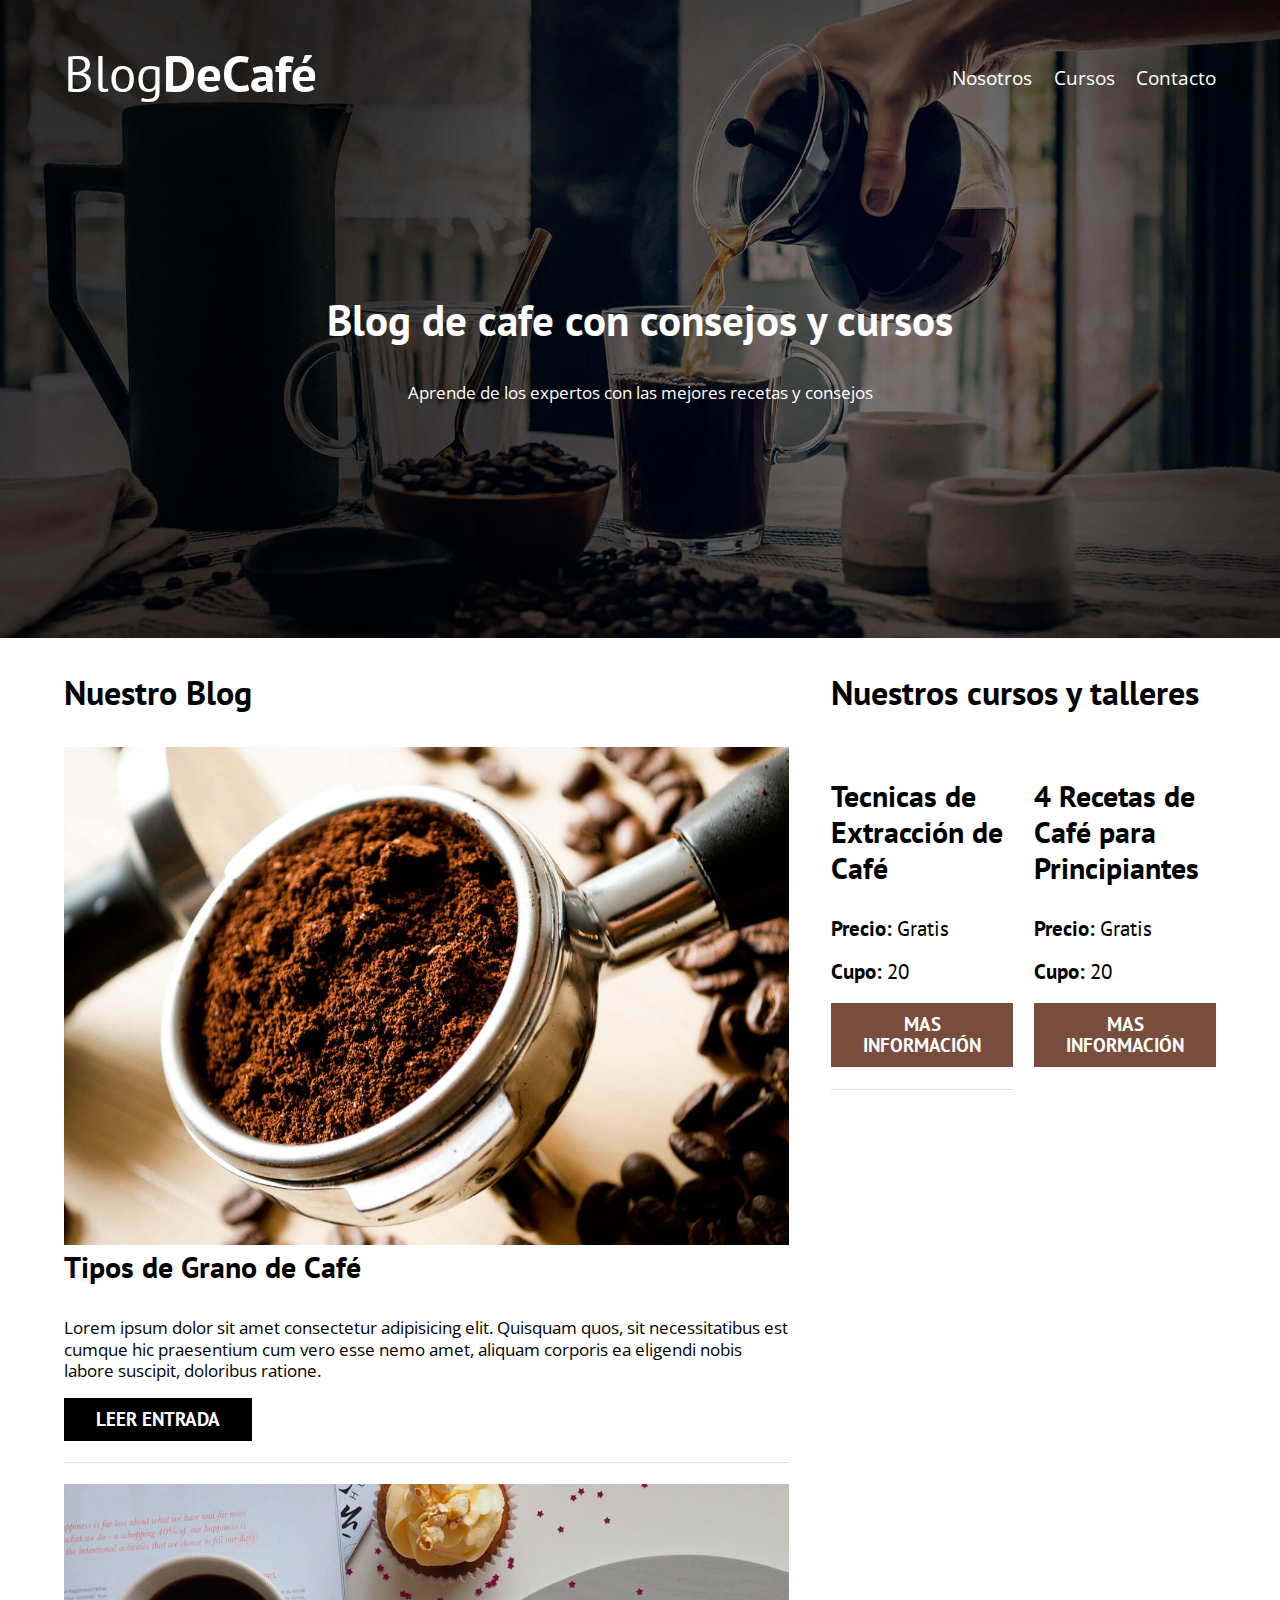
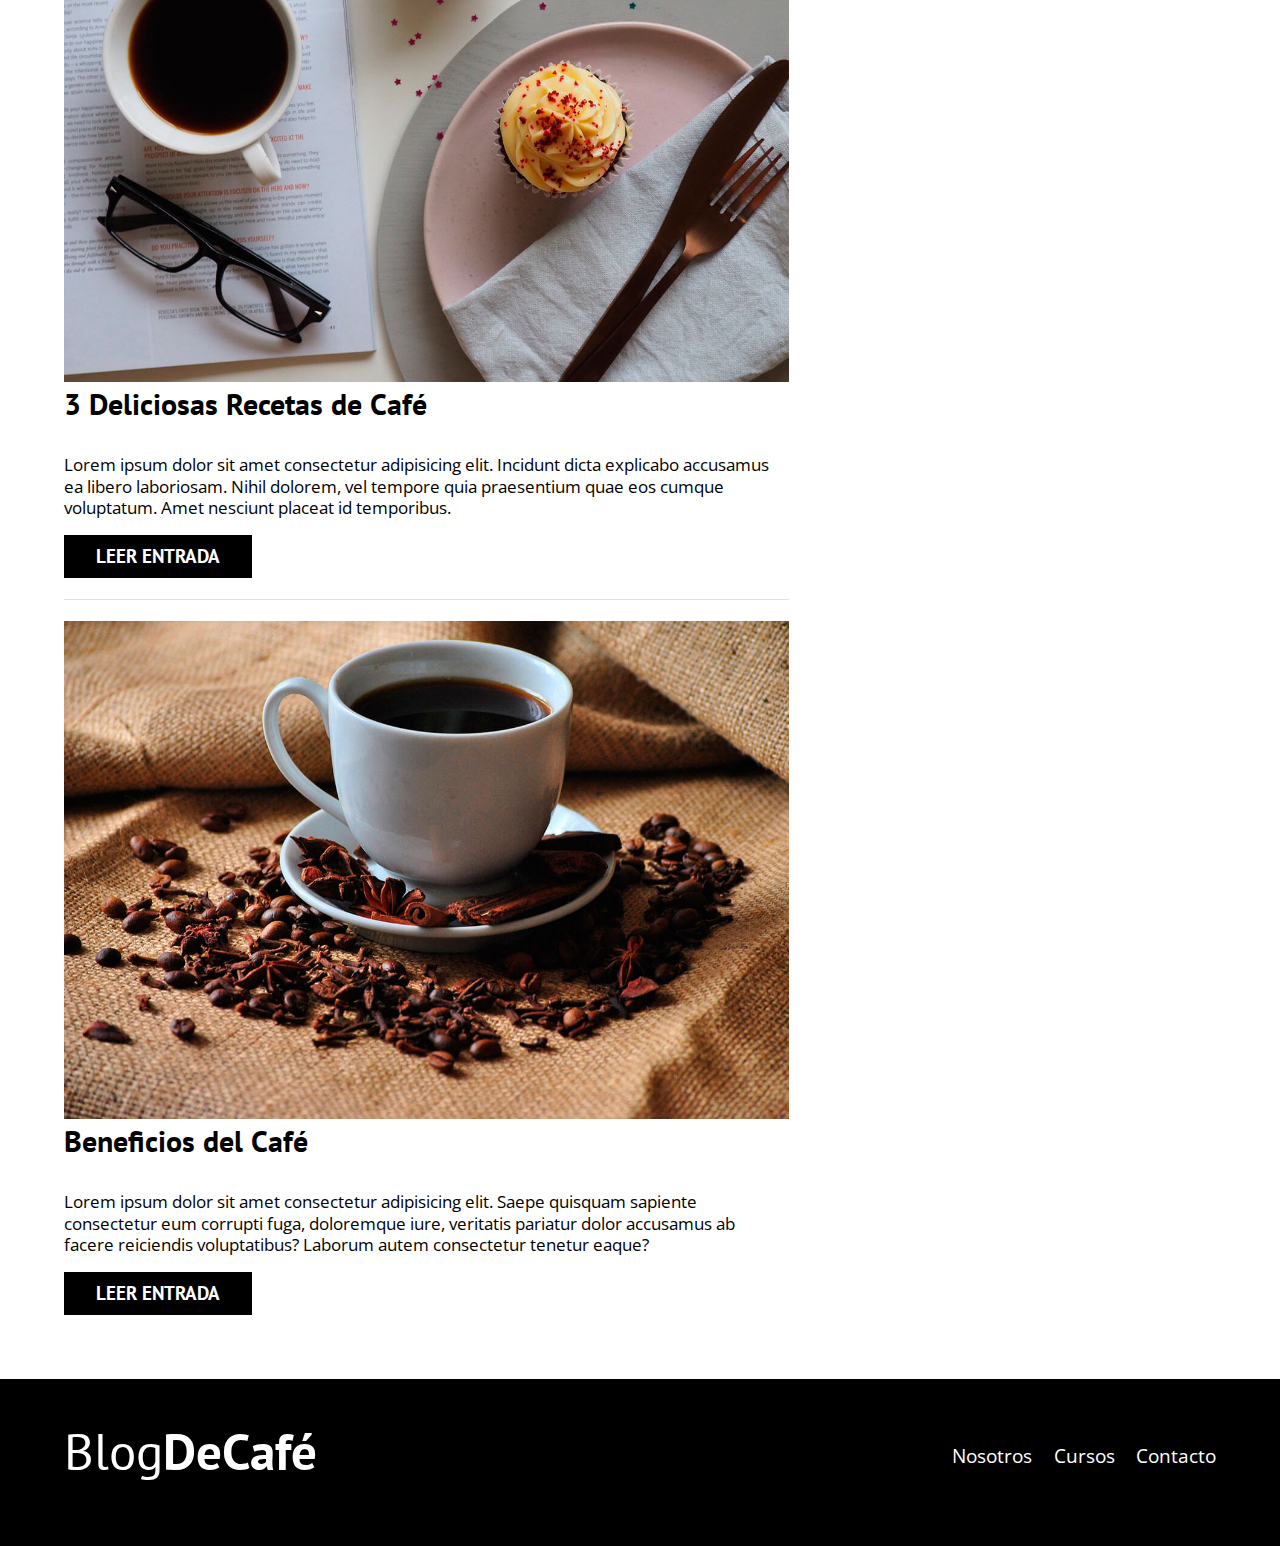
<file: index.html>
<!DOCTYPE html>
<html lang="en">

<head>
    <meta charset="UTF-8">
    <meta http-equiv="X-UA-Compatible" content="IE=edge">
    <meta name="viewport" content="width=device-width, initial-scale=1.0">
    <title>Blog de Cafe</title>
    <link rel="stylesheet" href="./css/normalize.css">
    <link href="https://fonts.googleapis.com/css2?family=Open+Sans&family=PT+Sans:wght@400;700&display=swap"
        rel="stylesheet">
    <link rel="stylesheet" href="./css/styles.css">
</head>

<body>
    <header class="header">
        <div class="contenedor">
            <div class="barra">
                <a class="logo" href="index.html">
                    <h1 class="logo__nombre no-margin centrar-texto">Blog<span class="logo__bold">DeCafé</span></h1>
                </a>
                <nav class="navegacion">
                    <a href="nosotros.html" class="navegacion__enlace">Nosotros</a>
                    <a href="cursos.html" class="navegacion__enlace">Cursos</a>
                    <a href="contacto.html" class="navegacion__enlace">Contacto</a>
                </nav>
            </div>
        </div>
        <div class="header__texto">
            <h2>
                Blog de cafe con consejos y cursos
            </h2>
            <p class="no-margin">
                Aprende de los expertos con las mejores recetas y consejos
            </p>
        </div>
    </header>

    <div class="contenedor contenido-principal">
        <main class="blog">
            <h3>
                Nuestro Blog
            </h3>
            <!--Entrada 1-->
            <article class="entrada">
                <div class="entrada__imagen">
                    <img loading="lazy" src="./img/blog1.jpg" alt="Imagen Blog1">
                </div>
                <div class="entrada__contenido">
                    <h4 class="no-margin">
                        Tipos de Grano de Café
                    </h4>
                    <p>
                        Lorem ipsum dolor sit amet consectetur adipisicing elit. Quisquam quos, sit necessitatibus est cumque hic praesentium cum vero esse nemo amet, aliquam corporis ea eligendi nobis labore suscipit, doloribus ratione.
                    </p>
                    <a class="boton boton--primario" href="entrada.html">Leer Entrada</a>
                </div>
            </article>
            <!--Entrada 2-->
            <article class="entrada">
                <div class="entrada__imagen">
                    <img loading="lazy" src="./img/blog2.jpg" alt="Imagen Blog1">
                </div>
                <div class="entrada__contenido">
                    <h4 class="no-margin">
                        3 Deliciosas Recetas de Café
                    </h4>
                    <p>
                        Lorem ipsum dolor sit amet consectetur adipisicing elit. Incidunt dicta explicabo accusamus ea libero laboriosam. Nihil dolorem, vel tempore quia praesentium quae eos cumque voluptatum. Amet nesciunt placeat id temporibus.
                    </p>
                    <a class="boton boton--primario" href="entrada.html">Leer Entrada</a>
                </div>
            </article>
            <!--Entrada 3-->
            <article class="entrada">
                <div class="entrada__imagen">
                    <img loading="lazy" src="./img/blog3.jpg" alt="Imagen Blog1">
                </div>
                <div class="entrada__contenido">
                    <h4 class="no-margin">
                        Beneficios del Café
                    </h4>
                    <p>
                        Lorem ipsum dolor sit amet consectetur adipisicing elit. Saepe quisquam sapiente consectetur eum corrupti fuga, doloremque iure, veritatis pariatur dolor accusamus ab facere reiciendis voluptatibus? Laborum autem consectetur tenetur eaque?
                    </p>
                    <a class="boton boton--primario" href="entrada.html">Leer Entrada</a>
                </div>
            </article>
        </main>
        <aside class="sidebar">
            <h3>
                Nuestros cursos y talleres
            </h3>
            <ul class="curso no-padding">
                <!--Curso 1-->
                <li class="widget-curso">
                    <h4 class="no-margin">
                        Tecnicas de Extracción de Café
                    </h4>
                    <p class="widget-curso__label">
                        Precio: <span class="widget-curso__info">Gratis</span>
                    </p>
                    <p class="widget-curso__label">
                        Cupo: <span class="widget-curso__info">20</span>
                    </p>
                    <a class="boton boton--secundario" href="entrada.html">Mas Información</a>
                </li>
                <!--Curso 2-->
                <li class="widget-curso">
                    <h4 class="no-margin">
                        4 Recetas de Café para Principiantes
                    </h4>
                    <p class="widget-curso__label">
                        Precio: <span class="widget-curso__info">Gratis</span>
                    </p>
                    <p class="widget-curso__label">
                        Cupo: <span class="widget-curso__info">20</span>
                    </p>
                    <a class="boton boton--secundario" href="entrada.html">Mas Información</a>
                </li>
            </ul>
        </aside>
    </div>

    <footer class="footer">
        <div class="contenedor">
            <div class="barra">
                <a class="logo" href="index.html">
                    <h1 class="logo__nombre no-margin centrar-texto">Blog<span class="logo__bold">DeCafé</span></h1>
                </a>
                <nav class="navegacion">
                    <a href="nosotros.html" class="navegacion__enlace">Nosotros</a>
                    <a href="cursos.html" class="navegacion__enlace">Cursos</a>
                    <a href="contacto.html" class="navegacion__enlace">Contacto</a>
                </nav>
            </div>
        </div>
    </footer>
</body>

</html>
</file>
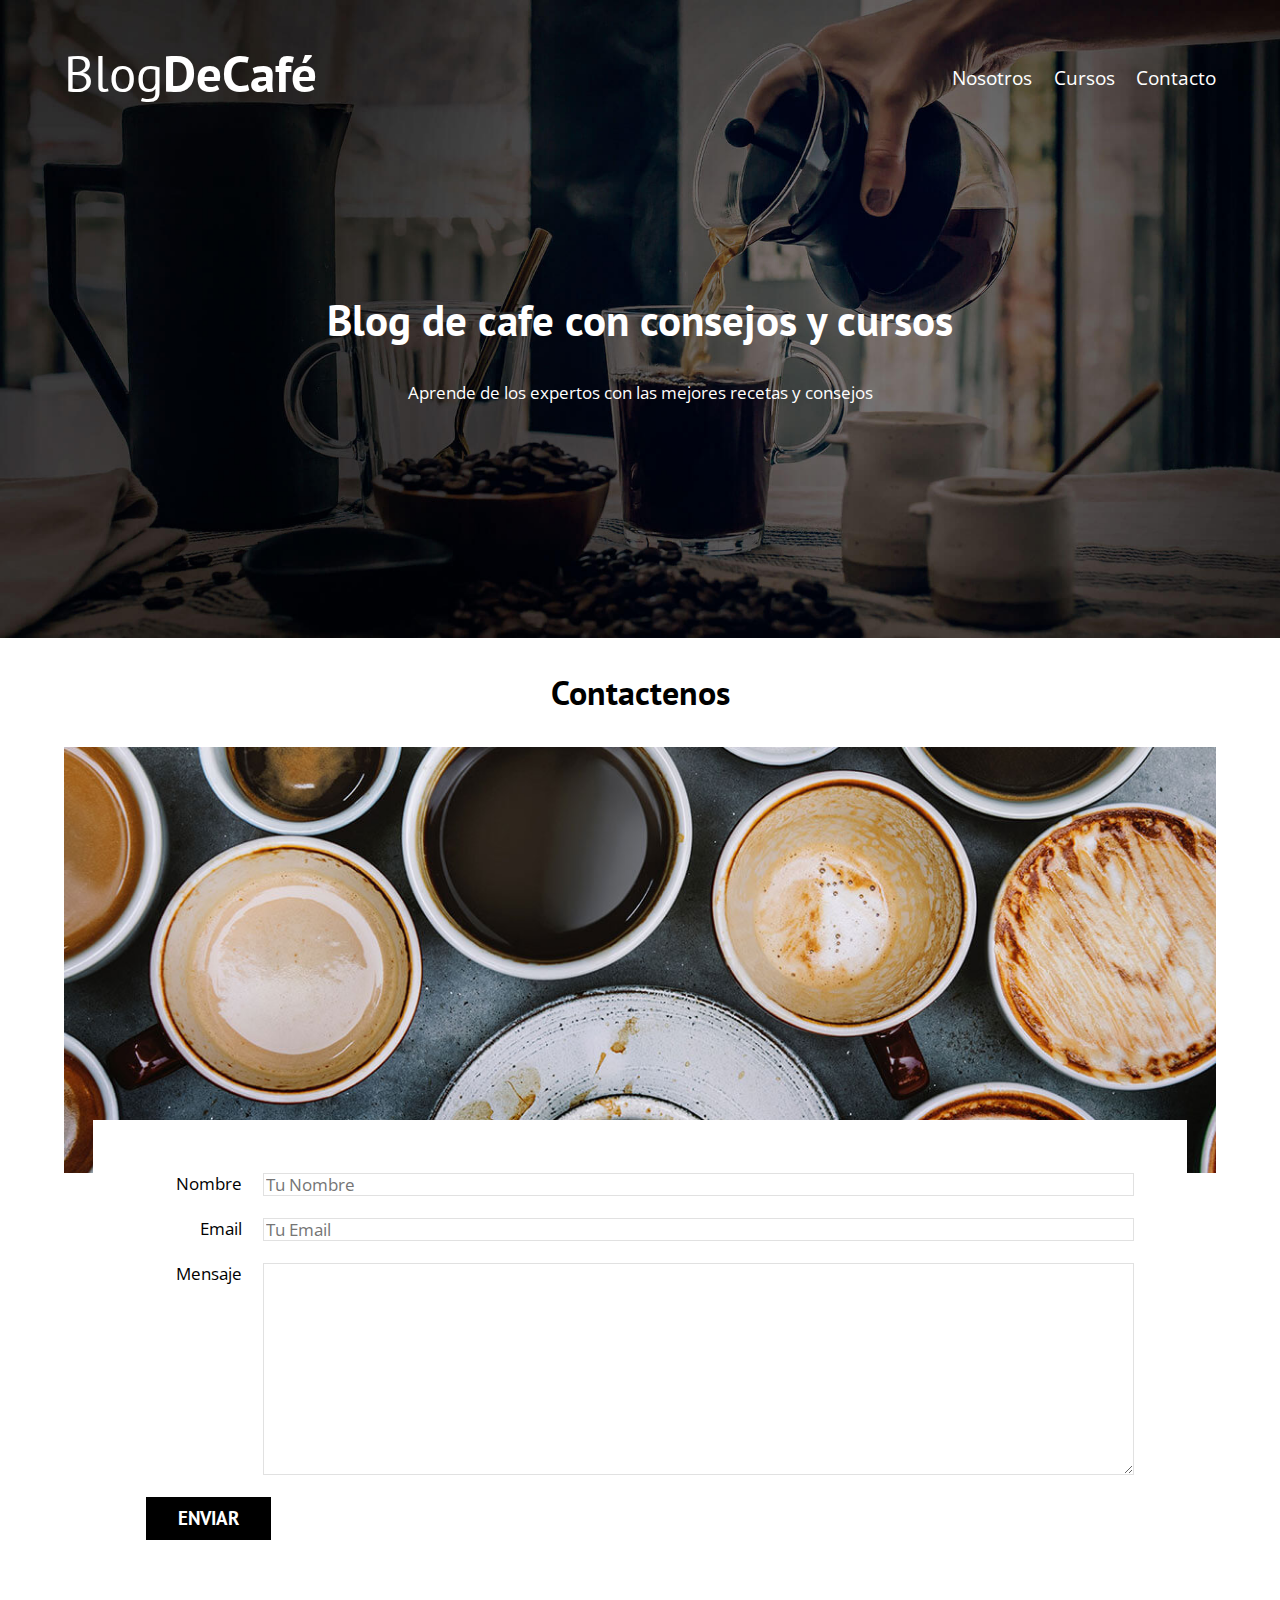
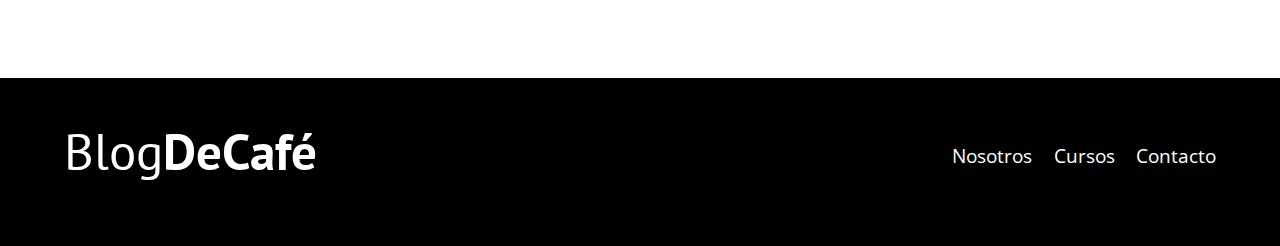
<file: contacto.html>
<!DOCTYPE html>
<html lang="en">

<head>
    <meta charset="UTF-8">
    <meta http-equiv="X-UA-Compatible" content="IE=edge">
    <meta name="viewport" content="width=device-width, initial-scale=1.0">
    <title>Blog de Cafe</title>
    <link rel="stylesheet" href="./css/normalize.css">
    <link href="https://fonts.googleapis.com/css2?family=Open+Sans&family=PT+Sans:wght@400;700&display=swap"
        rel="stylesheet">
    <link rel="stylesheet" href="./css/styles.css">
</head>

<body>
    <header class="header">
        <div class="contenedor">
            <div class="barra">
                <a class="logo" href="index.html">
                    <h1 class="logo__nombre no-margin centrar-texto">Blog<span class="logo__bold">DeCafé</span></h1>
                </a>
                <nav class="navegacion">
                    <a href="nosotros.html" class="navegacion__enlace">Nosotros</a>
                    <a href="cursos.html" class="navegacion__enlace">Cursos</a>
                    <a href="contacto.html" class="navegacion__enlace">Contacto</a>
                </nav>
            </div>
        </div>
        <div class="header__texto">
            <h2>
                Blog de cafe con consejos y cursos
            </h2>
            <p class="no-margin">
                Aprende de los expertos con las mejores recetas y consejos
            </p>
        </div>
    </header>

    <main class="contenedor">
        <h3 class="centrar-texto">
            Contactenos
        </h3>
        <div class="contacto-bg">

        </div>
        <form class="formulario">
            <div class="campo">
                <label class="campo__label" for="nombre">Nombre</label>
                <input class="campo__field" type="text" placeholder="Tu Nombre" id="nombre">
            </div>
            <div class="campo">
                <label class="campo__label" for="email">Email</label>
                <input class="campo__field" type="email" placeholder="Tu Email" id="email">
            </div>
            <div class="campo">
                <label class="campo__label" for="mensaje">Mensaje</label>
                <textarea id="mensaje" class="campo__field campo__field--textarea"></textarea>
            </div>
            <div class="campo">
                <input type="submit" value="Enviar" class="boton boton--primario">
            </div>
        </form>

    </main>

    <footer class="footer">
        <div class="contenedor">
            <div class="barra">
                <a class="logo" href="index.html">
                    <h1 class="logo__nombre no-margin centrar-texto">Blog<span class="logo__bold">DeCafé</span></h1>
                </a>
                <nav class="navegacion">
                    <a href="nosotros.html" class="navegacion__enlace">Nosotros</a>
                    <a href="cursos.html" class="navegacion__enlace">Cursos</a>
                    <a href="contacto.html" class="navegacion__enlace">Contacto</a>
                </nav>
            </div>
        </div>
    </footer>
</body>

</html>
</file>
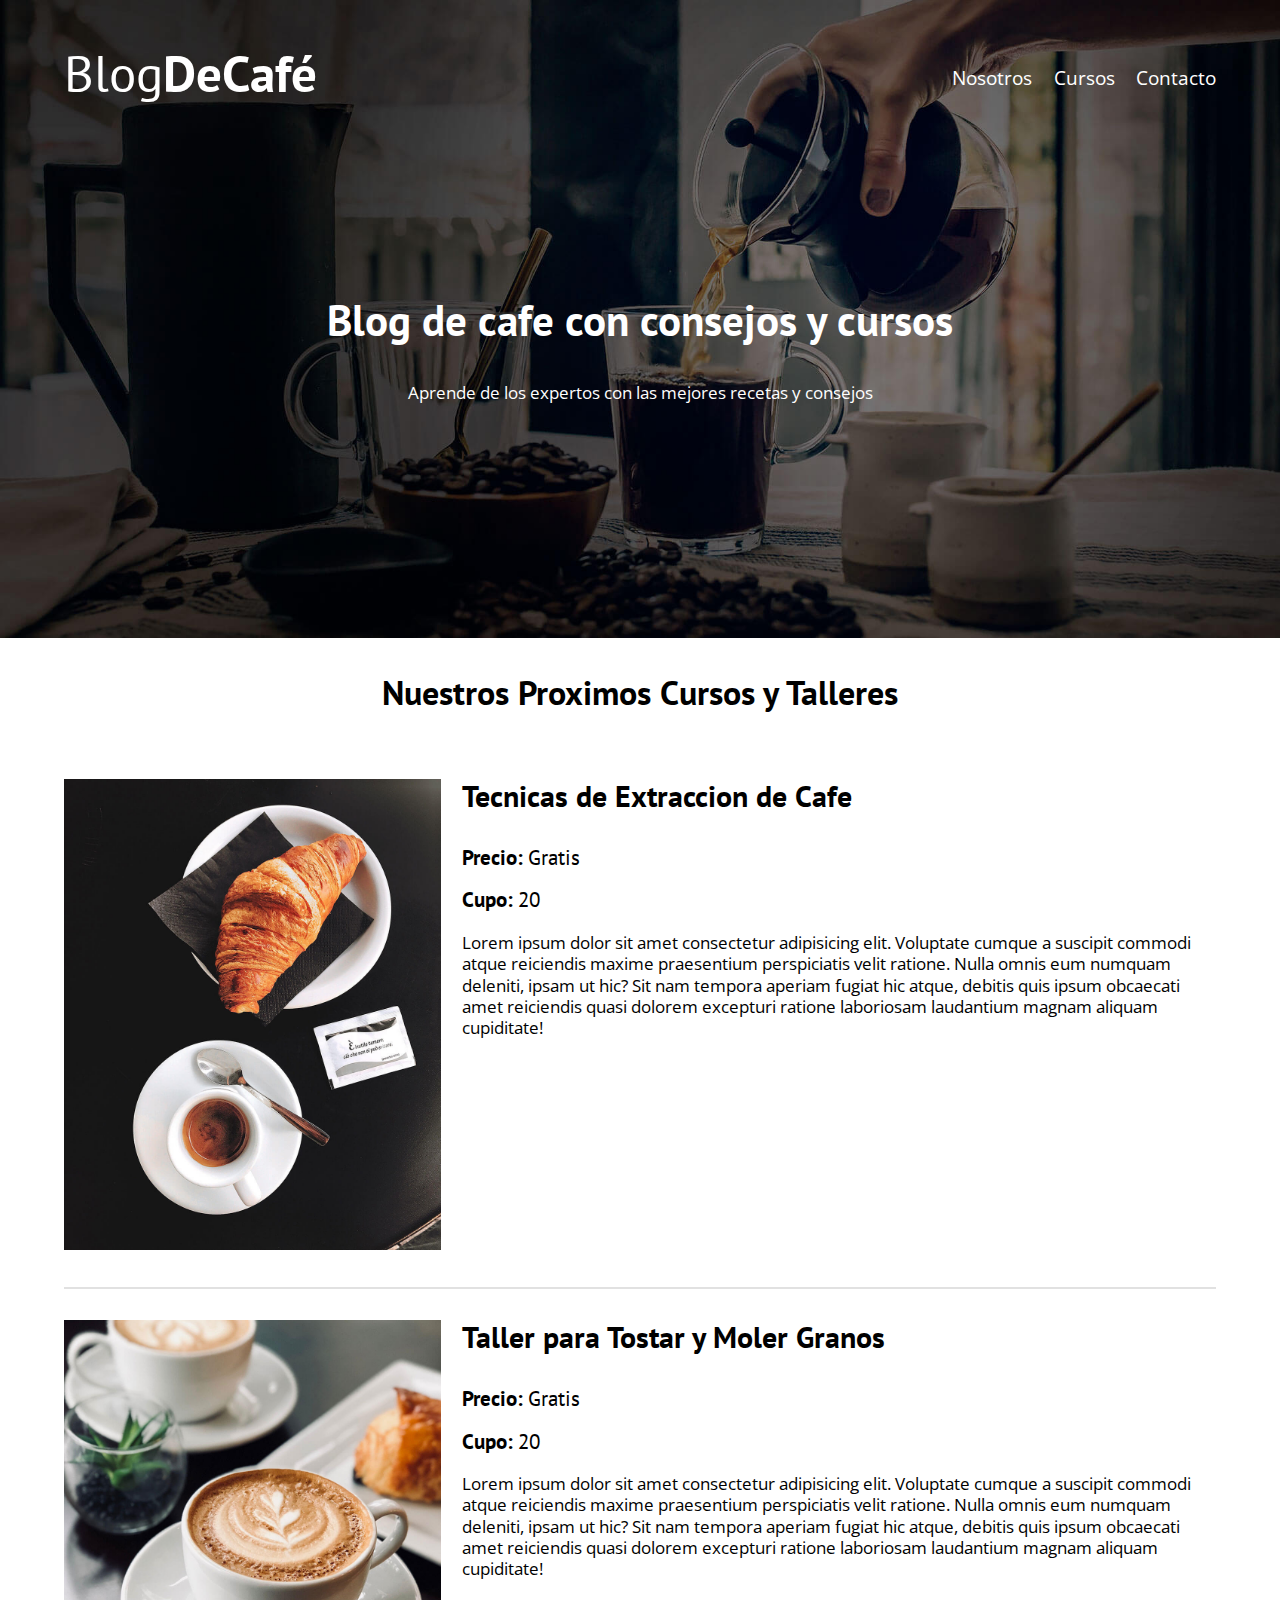
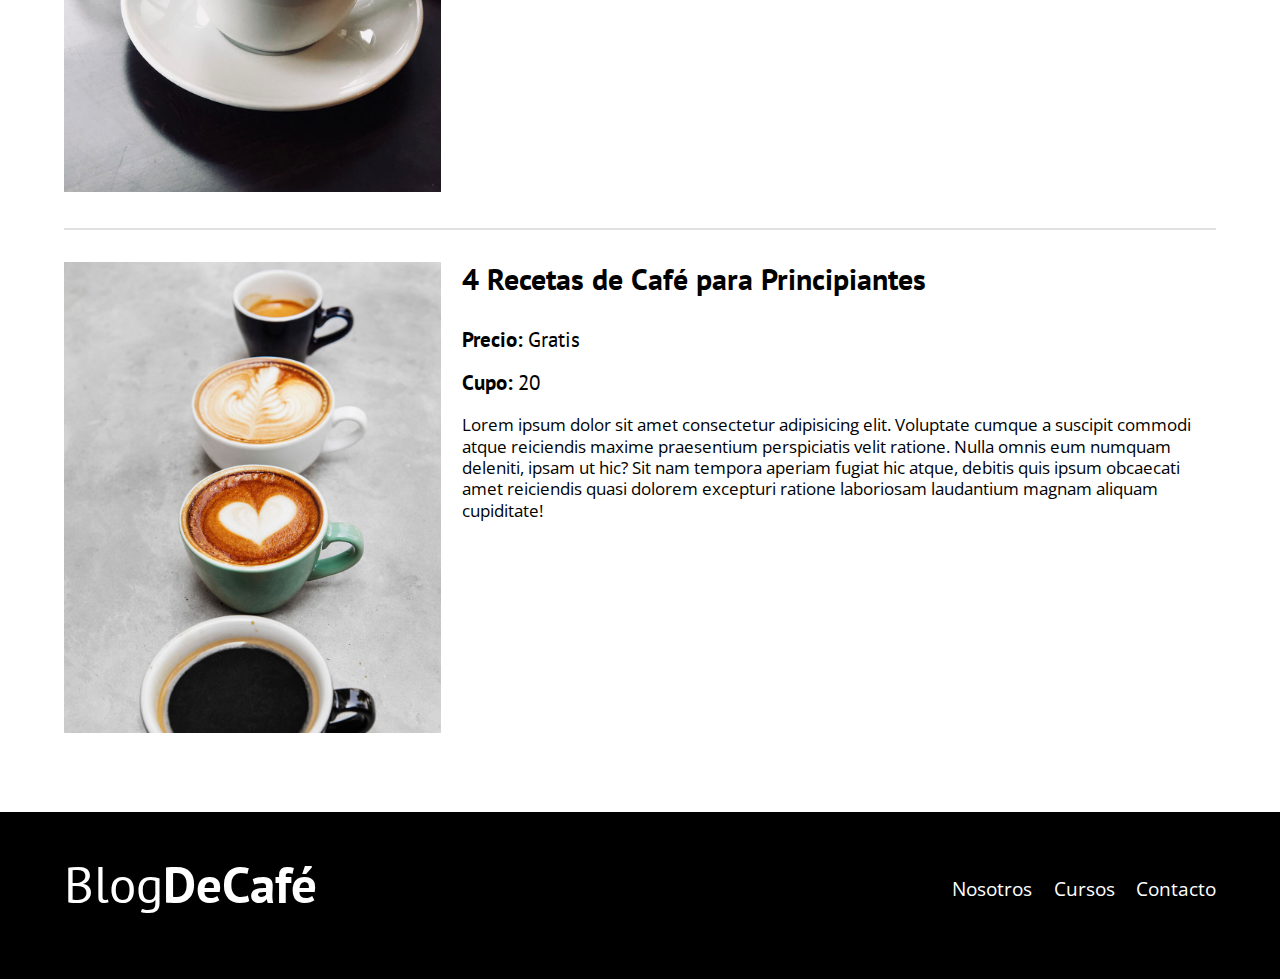
<file: cursos.html>
<!DOCTYPE html>
<html lang="en">

<head>
    <meta charset="UTF-8">
    <meta http-equiv="X-UA-Compatible" content="IE=edge">
    <meta name="viewport" content="width=device-width, initial-scale=1.0">
    <title>Blog de Cafe</title>
    <link rel="stylesheet" href="./css/normalize.css">
    <link href="https://fonts.googleapis.com/css2?family=Open+Sans&family=PT+Sans:wght@400;700&display=swap"
        rel="stylesheet">
    <link rel="stylesheet" href="./css/styles.css">
</head>

<body>
    <header class="header">
        <div class="contenedor">
            <div class="barra">
                <a class="logo" href="index.html">
                    <h1 class="logo__nombre no-margin centrar-texto">Blog<span class="logo__bold">DeCafé</span></h1>
                </a>
                <nav class="navegacion">
                    <a href="nosotros.html" class="navegacion__enlace">Nosotros</a>
                    <a href="cursos.html" class="navegacion__enlace">Cursos</a>
                    <a href="contacto.html" class="navegacion__enlace">Contacto</a>
                </nav>
            </div>
        </div>
        <div class="header__texto">
            <h2>
                Blog de cafe con consejos y cursos
            </h2>
            <p class="no-margin">
                Aprende de los expertos con las mejores recetas y consejos
            </p>
        </div>
    </header>

    <main class="contenedor">
        <h3 class="centrar-texto">
            Nuestros Proximos Cursos y Talleres
        </h3>
        <!--Curso 1-->
        <div class="curso">
            <div class="curso__imagen">
                <img src="/img/curso1.jpg" alt="ImagenCurso">
            </div>
            <div class="curso__informacion">
                <h4 class="no-margin">
                    Tecnicas de Extraccion de Cafe
                </h4>
                <p class="curso__label">
                    Precio: <span class="curso__info">Gratis</span>
                </p>
                <p class="curso__label">
                    Cupo: <span class="curso__info">20</span>
                </p>
                <p class="curso__descripcion">
                    Lorem ipsum dolor sit amet consectetur adipisicing elit. Voluptate cumque a suscipit commodi atque reiciendis maxime praesentium perspiciatis velit ratione. Nulla omnis eum numquam deleniti, ipsam ut hic? Sit nam tempora aperiam fugiat hic atque, debitis quis ipsum obcaecati amet reiciendis quasi dolorem excepturi ratione laboriosam laudantium magnam aliquam cupiditate!
                </p>
            </div>
        </div>
        <!--Curso 2-->
        <div class="curso">
            <div class="curso__imagen">
                <img src="/img/curso2.jpg" alt="ImagenCurso">
            </div>
            <div class="curso__informacion">
                <h4 class="no-margin">
                    Taller para Tostar y Moler Granos
                </h4>
                <p class="curso__label">
                    Precio: <span class="curso__info">Gratis</span>
                </p>
                <p class="curso__label">
                    Cupo: <span class="curso__info">20</span>
                </p>
                <p class="curso__descripcion">
                    Lorem ipsum dolor sit amet consectetur adipisicing elit. Voluptate cumque a suscipit commodi atque reiciendis maxime praesentium perspiciatis velit ratione. Nulla omnis eum numquam deleniti, ipsam ut hic? Sit nam tempora aperiam fugiat hic atque, debitis quis ipsum obcaecati amet reiciendis quasi dolorem excepturi ratione laboriosam laudantium magnam aliquam cupiditate!
                </p>
            </div>
        </div>
        <!--Curso 3-->
        <div class="curso">
            <div class="curso__imagen">
                <img src="/img/curso3.jpg" alt="ImagenCurso">
            </div>
            <div class="curso__informacion">
                <h4 class="no-margin">
                    4 Recetas de Café para Principiantes
                </h4>
                <p class="curso__label">
                    Precio: <span class="curso__info">Gratis</span>
                </p>
                <p class="curso__label">
                    Cupo: <span class="curso__info">20</span>
                </p>
                <p class="curso__descripcion">
                    Lorem ipsum dolor sit amet consectetur adipisicing elit. Voluptate cumque a suscipit commodi atque reiciendis maxime praesentium perspiciatis velit ratione. Nulla omnis eum numquam deleniti, ipsam ut hic? Sit nam tempora aperiam fugiat hic atque, debitis quis ipsum obcaecati amet reiciendis quasi dolorem excepturi ratione laboriosam laudantium magnam aliquam cupiditate!
                </p>
            </div>
        </div>
    </main>

    <footer class="footer">
        <div class="contenedor">
            <div class="barra">
                <a class="logo" href="index.html">
                    <h1 class="logo__nombre no-margin centrar-texto">Blog<span class="logo__bold">DeCafé</span></h1>
                </a>
                <nav class="navegacion">
                    <a href="nosotros.html" class="navegacion__enlace">Nosotros</a>
                    <a href="cursos.html" class="navegacion__enlace">Cursos</a>
                    <a href="contacto.html" class="navegacion__enlace">Contacto</a>
                </nav>
            </div>
        </div>
    </footer>
</body>

</html>
</file>
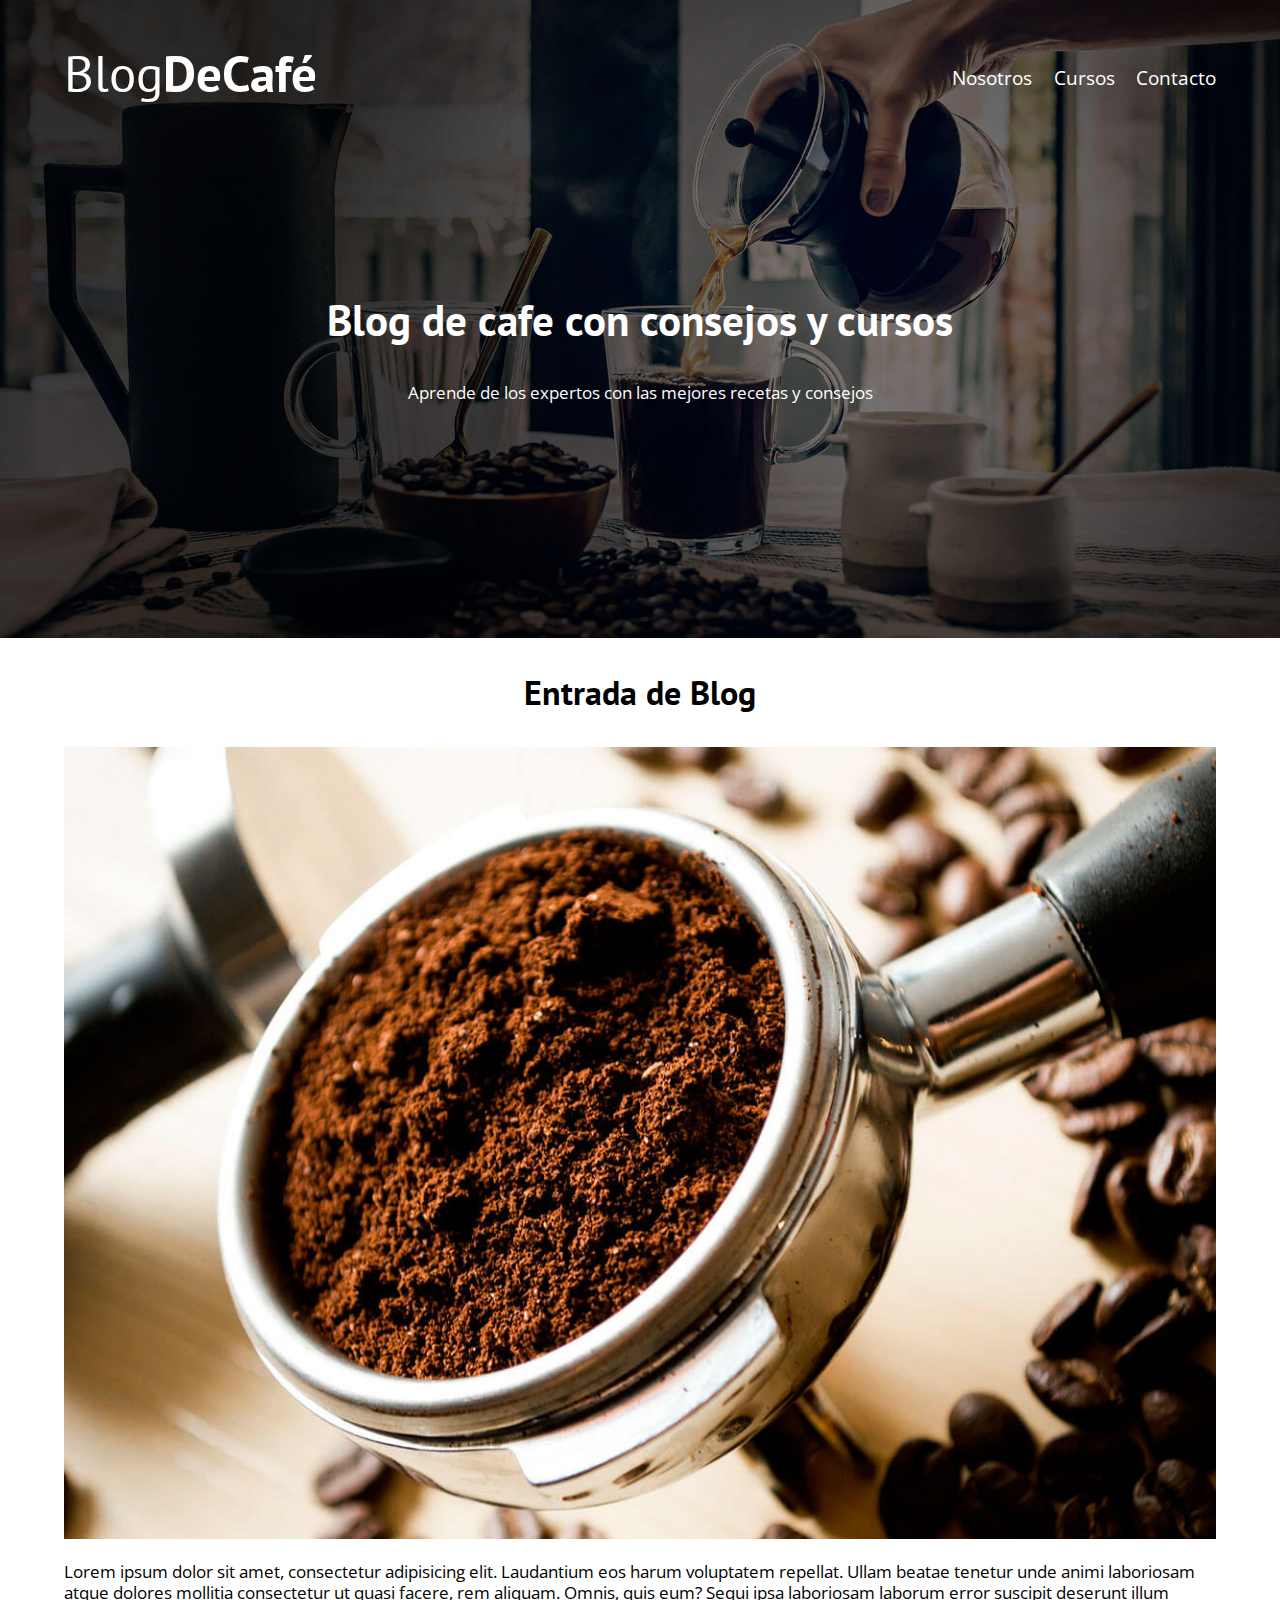
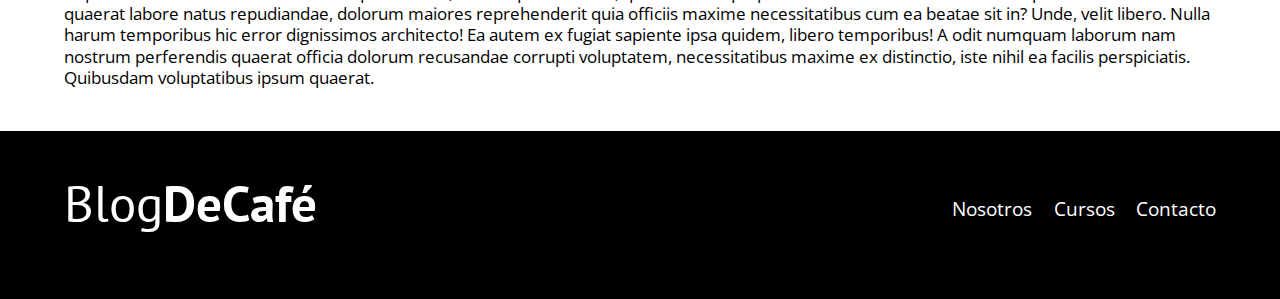
<file: entrada.html>
<!DOCTYPE html>
<html lang="en">

<head>
    <meta charset="UTF-8">
    <meta http-equiv="X-UA-Compatible" content="IE=edge">
    <meta name="viewport" content="width=device-width, initial-scale=1.0">
    <title>Blog de Cafe</title>
    <link rel="stylesheet" href="./css/normalize.css">
    <link href="https://fonts.googleapis.com/css2?family=Open+Sans&family=PT+Sans:wght@400;700&display=swap"
        rel="stylesheet">
    <link rel="stylesheet" href="./css/styles.css">
</head>

<body>
    <header class="header">
        <div class="contenedor">
            <div class="barra">
                <a class="logo" href="index.html">
                    <h1 class="logo__nombre no-margin centrar-texto">Blog<span class="logo__bold">DeCafé</span></h1>
                </a>
                <nav class="navegacion">
                    <a href="nosotros.html" class="navegacion__enlace">Nosotros</a>
                    <a href="cursos.html" class="navegacion__enlace">Cursos</a>
                    <a href="contacto.html" class="navegacion__enlace">Contacto</a>
                </nav>
            </div>
        </div>
        <div class="header__texto">
            <h2>
                Blog de cafe con consejos y cursos
            </h2>
            <p class="no-margin">
                Aprende de los expertos con las mejores recetas y consejos
            </p>
        </div>
    </header>

    <main class="contenedor">
        <h3 class="centrar-texto">
            Entrada de Blog
        </h3>

        <img src="/img/blog1.jpg" alt="ImagenBlog">

        <p>
            Lorem ipsum dolor sit amet, consectetur adipisicing elit. Laudantium eos harum voluptatem repellat. Ullam beatae tenetur unde animi laboriosam atque dolores mollitia consectetur ut quasi facere, rem aliquam. Omnis, quis eum? Sequi ipsa laboriosam laborum error suscipit deserunt illum quaerat labore natus repudiandae, dolorum maiores reprehenderit quia officiis maxime necessitatibus cum ea beatae sit in? Unde, velit libero. Nulla harum temporibus hic error dignissimos architecto! Ea autem ex fugiat sapiente ipsa quidem, libero temporibus! A odit numquam laborum nam nostrum perferendis quaerat officia dolorum recusandae corrupti voluptatem, necessitatibus maxime ex distinctio, iste nihil ea facilis perspiciatis. Quibusdam voluptatibus ipsum quaerat.
        </p>

    </main>

    <footer class="footer">
        <div class="contenedor">
            <div class="barra">
                <a class="logo" href="index.html">
                    <h1 class="logo__nombre no-margin centrar-texto">Blog<span class="logo__bold">DeCafé</span></h1>
                </a>
                <nav class="navegacion">
                    <a href="nosotros.html" class="navegacion__enlace">Nosotros</a>
                    <a href="cursos.html" class="navegacion__enlace">Cursos</a>
                    <a href="contacto.html" class="navegacion__enlace">Contacto</a>
                </nav>
            </div>
        </div>
    </footer>
</body>

</html>
</file>
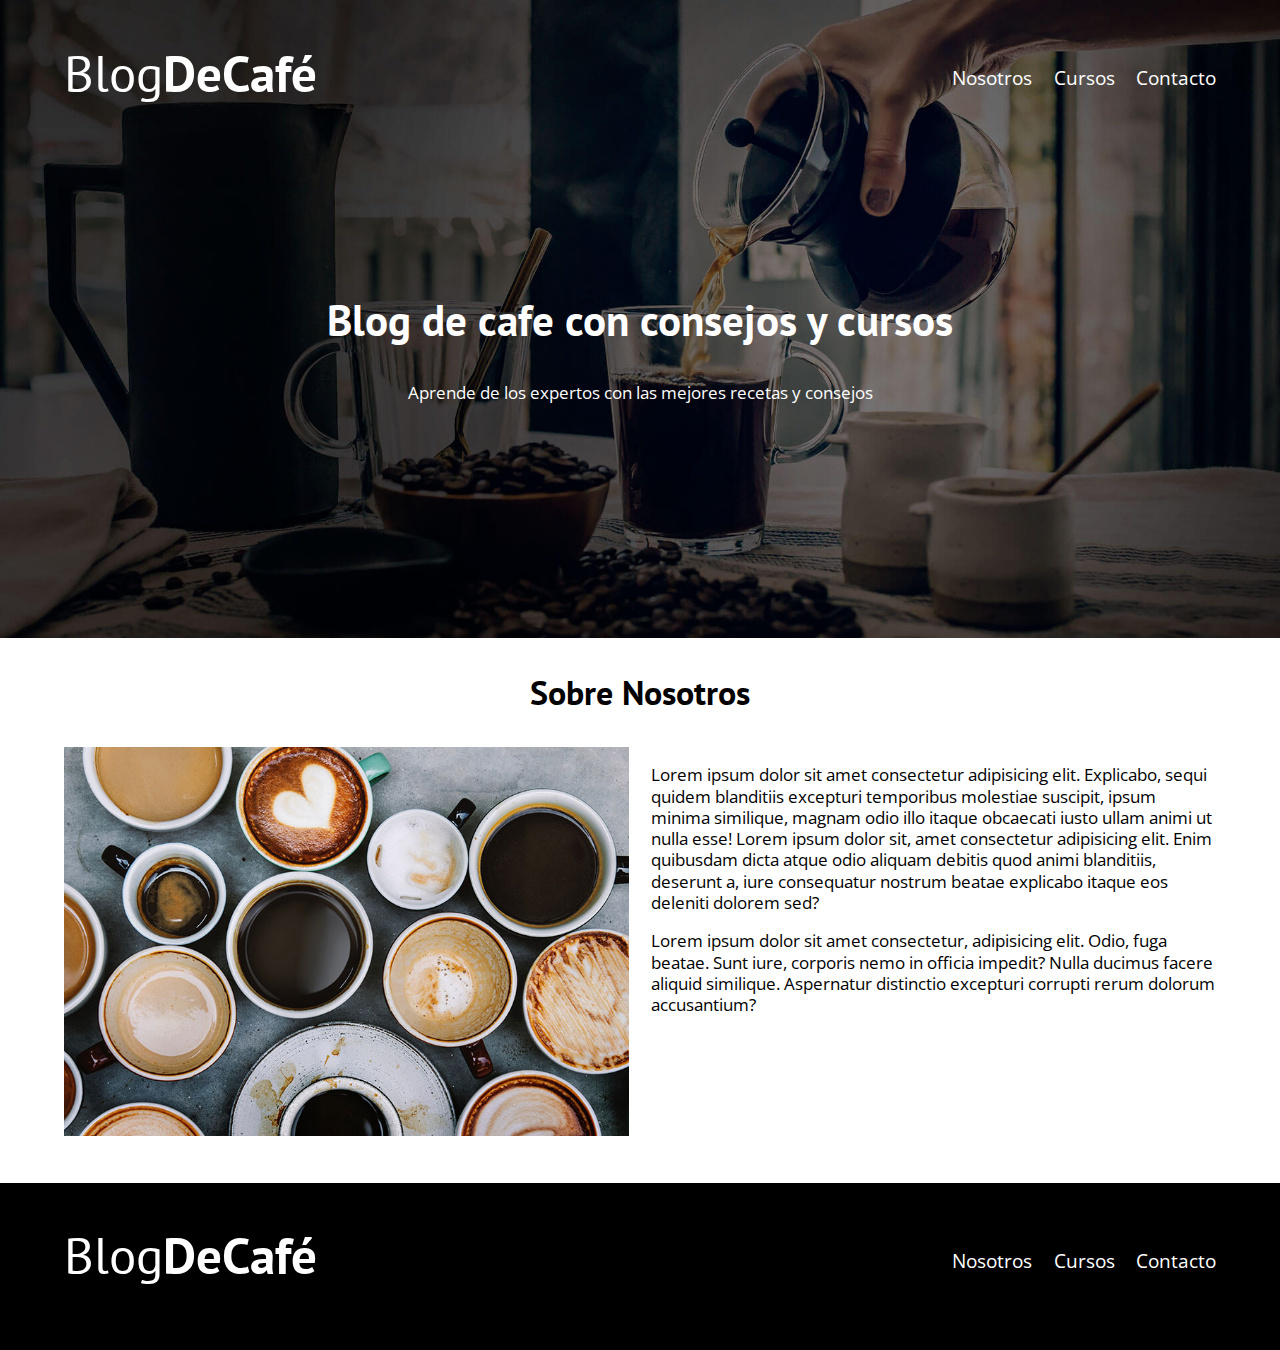
<file: nosotros.html>
<!DOCTYPE html>
<html lang="en">

<head>
    <meta charset="UTF-8">
    <meta http-equiv="X-UA-Compatible" content="IE=edge">
    <meta name="viewport" content="width=device-width, initial-scale=1.0">
    <title>Blog de Cafe</title>
    <link rel="stylesheet" href="./css/normalize.css">
    <link href="https://fonts.googleapis.com/css2?family=Open+Sans&family=PT+Sans:wght@400;700&display=swap"
        rel="stylesheet">
    <link rel="stylesheet" href="./css/styles.css">
</head>

<body>
    <header class="header">
        <div class="contenedor">
            <div class="barra">
                <a class="logo" href="index.html">
                    <h1 class="logo__nombre no-margin centrar-texto">Blog<span class="logo__bold">DeCafé</span></h1>
                </a>
                <nav class="navegacion">
                    <a href="nosotros.html" class="navegacion__enlace">Nosotros</a>
                    <a href="cursos.html" class="navegacion__enlace">Cursos</a>
                    <a href="contacto.html" class="navegacion__enlace">Contacto</a>
                </nav>
            </div>
        </div>
        <div class="header__texto">
            <h2>
                Blog de cafe con consejos y cursos
            </h2>
            <p class="no-margin">
                Aprende de los expertos con las mejores recetas y consejos
            </p>
        </div>
    </header>

    <main class="contenedor">
       <h3 class="centrar-texto">
           Sobre Nosotros
       </h3>
       <div class="sobre-nosotros">
           <div class="sobre-nosotros__imagen">
               <img src="/img/nosotros.jpg" alt="Imagen-Nosotros">
           </div>
           <div class="sobre-nosotros__texto">
            <p>
                Lorem ipsum dolor sit amet consectetur adipisicing elit. Explicabo, sequi quidem blanditiis excepturi temporibus molestiae suscipit, ipsum minima similique, magnam odio illo itaque obcaecati iusto ullam animi ut nulla esse!
                Lorem ipsum dolor sit, amet consectetur adipisicing elit. Enim quibusdam dicta atque odio aliquam debitis quod animi blanditiis, deserunt a, iure consequatur nostrum beatae explicabo itaque eos deleniti dolorem sed?
            </p>
            <p>
                Lorem ipsum dolor sit amet consectetur, adipisicing elit. Odio, fuga beatae. Sunt iure, corporis nemo in officia impedit? Nulla ducimus facere aliquid similique. Aspernatur distinctio excepturi corrupti rerum dolorum accusantium?
            </p>
           </div>
       </div>
    </main>

    <footer class="footer">
        <div class="contenedor">
            <div class="barra">
                <a class="logo" href="index.html">
                    <h1 class="logo__nombre no-margin centrar-texto">Blog<span class="logo__bold">DeCafé</span></h1>
                </a>
                <nav class="navegacion">
                    <a href="nosotros.html" class="navegacion__enlace">Nosotros</a>
                    <a href="cursos.html" class="navegacion__enlace">Cursos</a>
                    <a href="contacto.html" class="navegacion__enlace">Contacto</a>
                </nav>
            </div>
        </div>
    </footer>
</body>

</html>
</file>
<file: css/styles.css>
:root{
    --fuenteHeading: 'PT Sans', sans-serif;
    --fuenteParrafos: 'Open Sans', sans-serif;

    --primario: #784D3C;
    --gris: #E1E1E1;
    --blanco: #FFF;
    --negro: #000;
}
html{
    box-sizing: border-box;
    font-size: 66.5%; /*1rem = 10px*/
}
*, *:before, *:after{
    box-sizing: inherit;
}
body{
    font-family: var(--fuenteParrafos);
    font-size: 1.6rem;
    line-height: 2rem;
}

/*Globales*/
.contenedor{
    max-width: 120rem;
    width: 90%;
    margin: 0 auto;
}
a{
    text-decoration: none;
}
h1, h2, h3, h4{
    font-family: var(--fuenteHeading);
    line-height: 1.2;
}
h1{
    font-size: 4.8rem;
}
h2{
    font-size: 4rem;
}
h3{
    font-size: 3.2rem;
}
h4{
    font-size: 2.8rem;
}
img{
    max-width: 100%;
}

/*Utilidades*/
.no-margin{
    margin: 0;
    margin-bottom: 3rem;
}
.no-padding{
    padding: 0;
}
.centrar-texto{
    text-align: center;
}
/*Header*/
.header{
    background-image: url(../img/banner.jpg);
    height: 60rem;
    background-size: cover;
    background-repeat: no-repeat;
    /*Hace que la imagen quede centrada mientras se hace mas pequeña la resolucion de las pantallas*/
    background-position: center center;
}
.header__texto{
    text-align: center;
    color: var(--blanco);
    margin-top: 5rem;
}
.barra{
    padding-top: 4rem;
}
@media (min-width: 768px){
    .barra{
        display: flex;
        justify-content: space-between;
        align-items: center;
    }
    .header__texto{
        margin-top: 15rem;
    }
}
.logo{
    color: var(--blanco);
}
.logo__nombre{
    font-weight: 400;
}
.logo__bold{
    font-weight: 700;
}
@media (min-width: 768px){
    .navegacion{
        display: flex;
        gap: 2rem;
    }
}
.navegacion__enlace{
    display: block;
    text-align: center;
    font-size: 1.8rem;
    color: var(--blanco);
}
.navegacion__enlace{
    margin-bottom: 2rem;
}
@media (min-width: 768px){
    .contenido-principal{
        display: grid;
        grid-template-columns: 2fr 1fr;
        column-gap: 4rem;
    }
}
.entrada{
    border-bottom: 1px solid var(--gris);
    margin-bottom: 2rem;
}
.entrada:last-of-type{
    border-bottom: none;
    margin-bottom: 0;
}
.boton{
    display: block;
    font-family: var(--fuenteHeading);
    color: var(--blanco);
    text-align: center;
    padding: 1rem 3rem;
    font-size: 1.8rem;
    text-transform: uppercase;
    font-weight: 700;
    margin-bottom: 2rem;
    border: none;
}
.boton:hover{
    cursor: pointer;
}
@media (min-width: 768px){
    .boton{
        display: inline-block;
    }
}
.boton--primario{
    background-color: var(--negro);
}
.boton--secundario{
    background-color: var(--primario);
}
.curso{
    list-style: none;
}
.widget-curso{
    border-bottom: 1px solid var(--gris);
    margin-bottom: 2rem;
}
.widget-curso:last-of-type{
    border-bottom: none;
    margin-bottom: 0;
}
.widget-curso__label{
    font-family: var(--fuenteHeading);
    font-weight: 700;
}
.widget-curso__info{
    font-weight: 400;
}
.widget-curso__label,
.widget-curso__info{
    font-size: 2rem;
}
.footer{
    background-color: var(--negro);
    padding-bottom: 3rem;
    margin-top: 4rem;
}

/*Sobre Nosotros*/
@media (min-width: 768px){
    .sobre-nosotros{
        display: flex;
        justify-content: space-between;
    }
    .sobre-nosotros__imagen,
    .sobre-nosotros__texto{
        flex-basis: calc(50% - 1rem);
    }
}

/*Cursos*/
.curso{
    padding: 3rem 0;
    border-bottom: 2px solid var(--gris);
}
@media (min-width: 768px){
    .curso{
        display: grid;
        grid-template-columns: 1fr 2fr;
        column-gap: 2rem;
    }
}
.curso:last-of-type{
    border: none;
}
.curso__label{
    font-family: var(--fuenteHeading);
    font-weight: 700;
}
.curso__info{
    font-weight: 400;
}
.curso__label,
.curso__info{
    font-size: 2rem;
}

/*Contacto*/
.contacto-bg{
    background-image: url(../img/contacto.jpg);
    height: 40rem;
    background-size: cover;
    background-repeat: no-repeat;
}
.formulario{
    background-color: var(--blanco);
    margin: -5rem auto 0 auto;
    width: 95%;
    padding: 5rem;
}
.campo{
    display: flex;
    margin-bottom: 2rem;
    gap: 2rem;
}
.campo__label{
    flex: 0 0 9rem;
    text-align: right;
}
.campo__field{
    flex: 1;
    border: 1px solid var(--gris);
}
.campo__field--textarea{
    height: 20rem;
}
</file>
